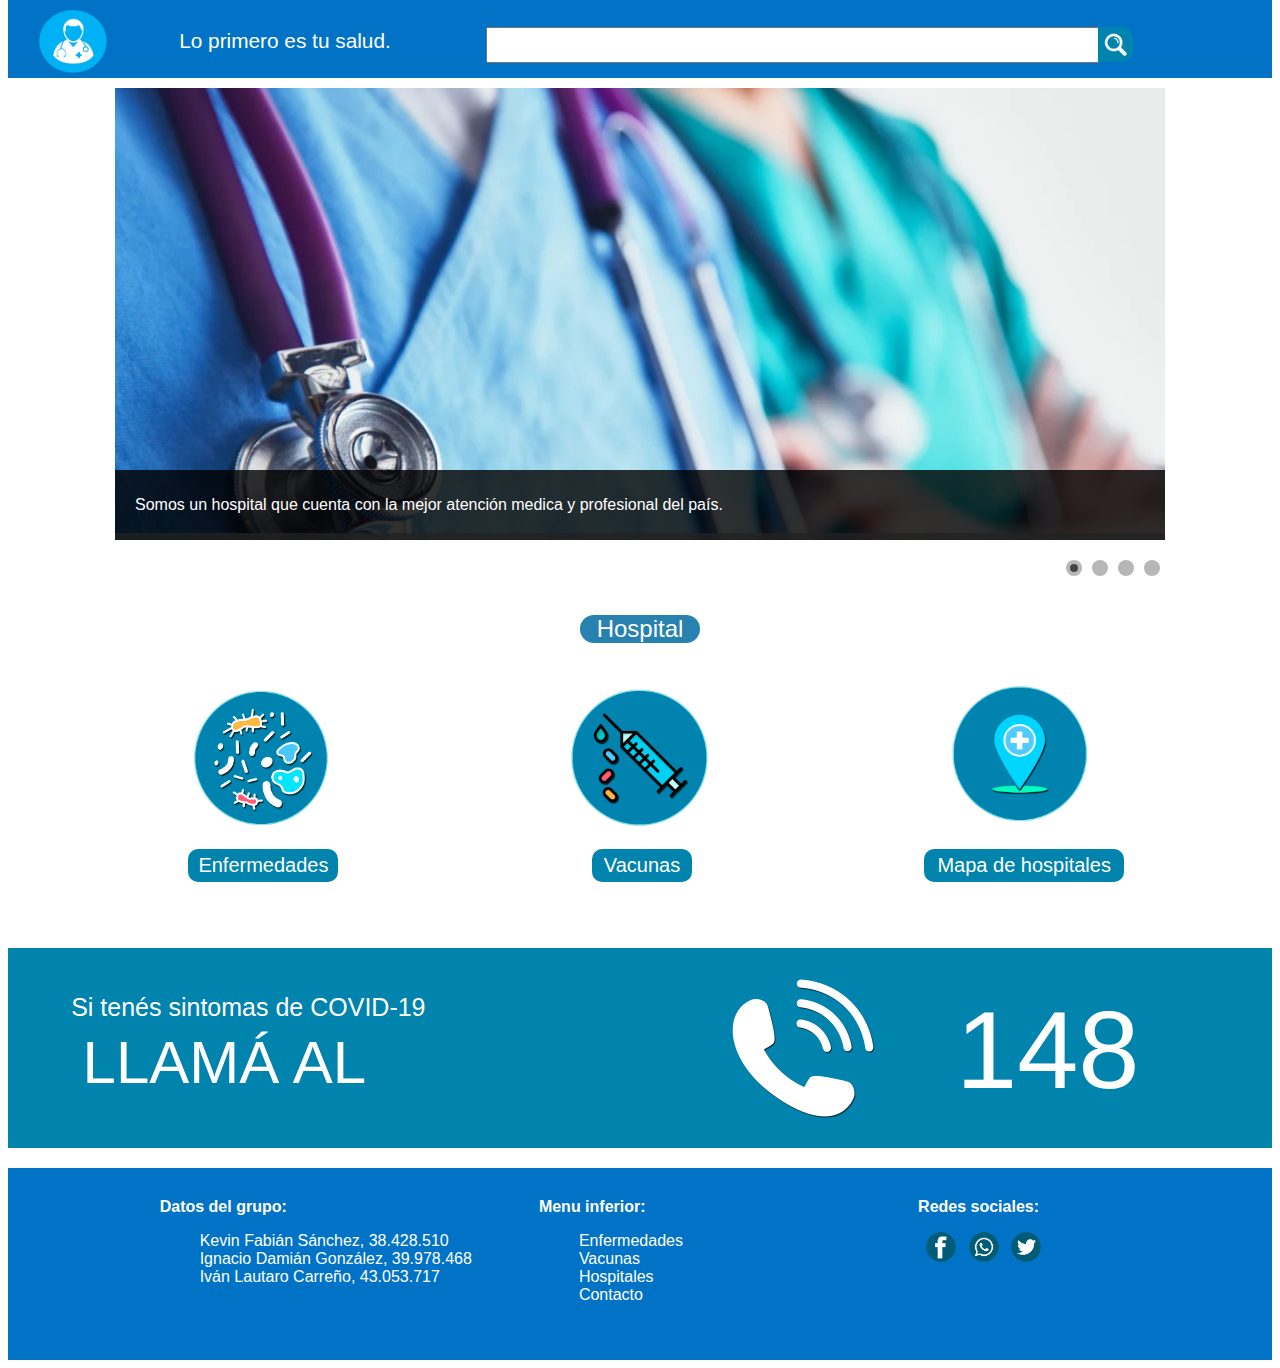
<file: index.html>
<!DOCTYPE html>
<html lang="es">

<head>
  <meta charset="UTF-8">
  <title>Lo primero es tu salud</title>
  <link rel="stylesheet" href="css\carrusel.css">
  <link rel="stylesheet" media="(min-width: 1024px)" href="css\index.css">
  <link rel="stylesheet" media="(min-width: 800px) and (max-width: 1023px)" href="css\indexPcLow.css">
  <link rel="stylesheet" media="(max-width: 799px)" href="css\indexMobile.css">
  <script src="js/jquery-3.5.1.min.js"></script>
  <script src="js/carrusel.js"></script>
</head>

<body>

  <header>
    <div id="img_header">
      <img src="img/Logo.png">
    </div>

    <div id="eslogan">
      <p> Lo primero es tu salud. </p>
    </div>

    <div class="busc_enferm_header">
      <form action="#" method="post" target="_self">
        <datalist id="lista_enfermedades">
          <option value="Miopía">
          <option value="Bronquitis">
          <option value="Diabetes">
          <option value="Caries">
          <option value="COVID-19">
        </datalist>
        <input type="text" list="lista_enfermedades" size="60">
        <input type="image" id="lupa_busc" src="img/Lupa.png" />
      </form>
    </div>
  </header>

  <main>

    <!-- Contiene todas las imagenes del slider y descripciones -->
    <div class="container">
      <div class="camera_wrap">
        <div data-src="img/carrusel1.jpg">
          <img src="img/carrusel1.jpg">
          <div class="camera_caption">
            <p>Somos un hospital que cuenta con la mejor atención medica y profesional del país.</p>
          </div>
        </div>
        <div data-src="img/carrusel2.jpg">
          <img src="img/carrusel2.jpg">
          <div class="camera_caption">
            <p>Tenemos los mejores profesionales trabajando en miles de estudios para obtener resultados lo antes posible.</p>
          </div>
        </div>
        <div data-src="img/carrusel3.jpg">
          <img src="img/carrusel3.jpg">
          <div class="camera_caption">
            <p>Contamos con una excelente atención y de rápido diagnostico. (No olvides que puedes hacerte un sencillo test de COVID-19 <a id="sliderCovid" href="covid19.html">aquí mismo</a>)</p>
          </div>
        </div>
        <div data-src="img/carrusel4.jpg">
          <img src="img/carrusel4.jpg">
          <div class="camera_caption">
            <p>Proporcionamos atención de distintas especializades, desde psiquiatría hasta cirugía.</p>
          </div>
        </div>
      </div>
    </div>

    <section>
      <p id="titulo"> Hospital </p>
      <div class="imgs_enfermedades">
        <img id="img_enf" src="img/Logo Enfermedad.png">
        <a class="text_enfMobile" href="enfermedades.html">
          <li class="text_enfMobile"> Enfermedades </li>
        </a>
        <img id="img_vac" src="img/Logo Vacuna.png">
        <a class="text_vacMobile" href="vacunacion.html">
          <li class="text_vacMobile"> Vacunas </li>
        </a>
        <img id="img_map" src="img/Logo Mapa.png">
        <a class="text_mapMobile" href="hospitales.html">
          <li class="text_mapMobile"> Mapa de hospitales </li>
      </div>

      <div class="text_enfermedades">
        <ul class="text_enf">
          <a class="text_enf" href="enfermedades.html">
            <li class="text_enf"> Enfermedades </li>
          </a>
        </ul>
        <ul class="text_vac">
          <a class="text_vac" href="vacunacion.html">
            <li class="text_vac"> Vacunas </li>
          </a>
        </ul>
        <ul class="text_map">
          <a class="text_map" href="hospitales.html">
            <li class="text_map"> Mapa de hospitales </li>
          </a>
        </ul>
      </div>
    </section>

    <section>
      <div class="sec_num">
        <p id="text_sint"> Si tenés sintomas de COVID-19</p>
        <p id="text_tel"> LLAMÁ AL </p>
        <p id="text_num"> 148 </p>
        <img id="img_tel" src="img/Telefono.png">
      </div>
    </section>

  </main>

  <footer>
    <div class="texto_al_pie">
      <div class="datos_grupo">
        <li class="negrita_inf"> Datos del grupo: </li>
        <ol>
          <li> Kevin Fabián Sánchez, 38.428.510</li>
          <li> Ignacio Damián González, 39.978.468 </li>
          <li> Iván Lautaro Carreño, 43.053.717 </li>
        </ol>
      </div>

      <div class="menu_inferior">
        <li class="negrita_inf"> Menu inferior: </li>
        <ol>
          <li><a href="enfermedades.html"> Enfermedades </a></li>
          <li><a href="vacunacion.html"> Vacunas </a></li>
          <li><a href="hospitales.html"> Hospitales </a></li>
          <li><a href="contacto.html"> Contacto </a></li>
        </ol>
      </div>

      <div class="redes_inferior">
        <li class="negrita_inf"> Redes sociales: </li>
        <ol>
          <div class="img_redes">
            <div id="img_facebook">
              <a href="#"><img src="img/Logo Facebook.png"></a>
            </div>
            <div id="img_whatsapp">
              <a href="#"><img src="img/Logo Whatsapp.png"></a>
            </div>
            <div id="img_twitter">
              <a href="#"><img src="img/Logo Twitter.png"></a>
            </div>
          </div>
      </div>
    </div>

  </footer>

</body>

</html>
</file>
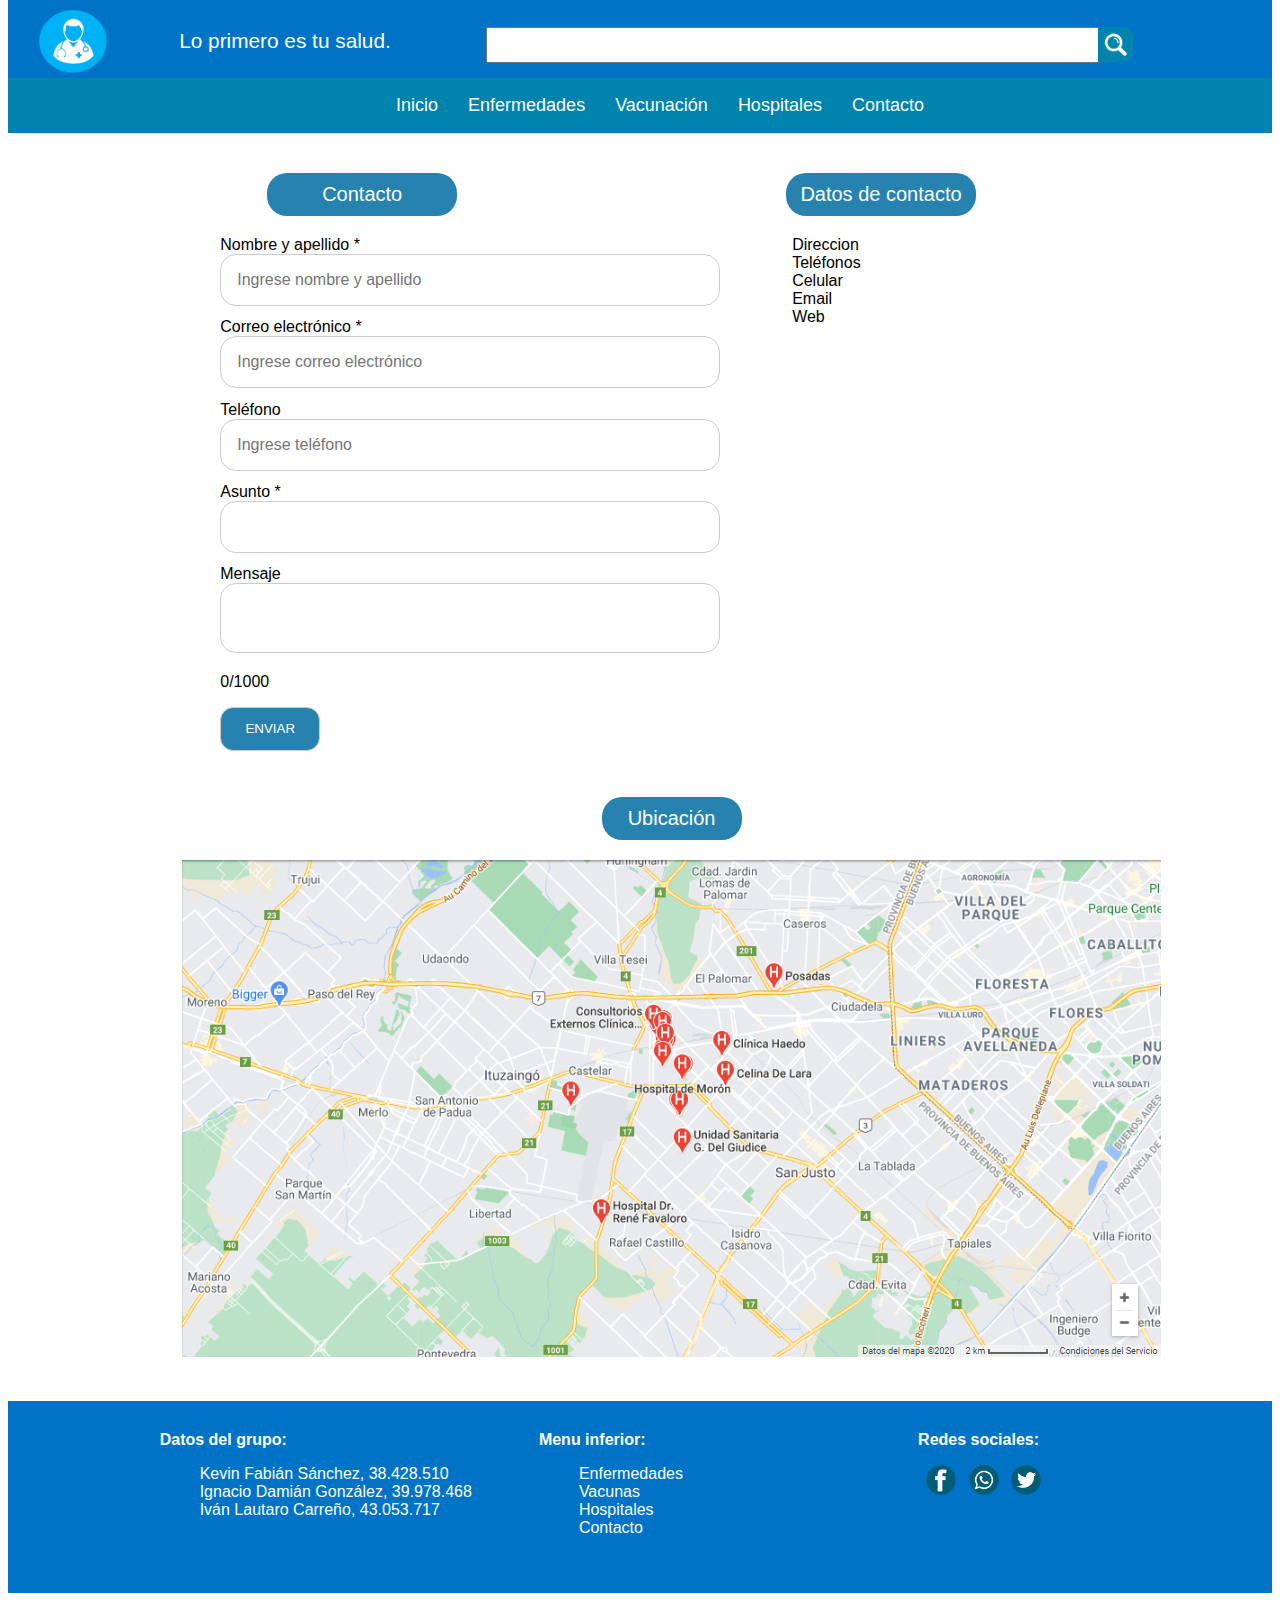
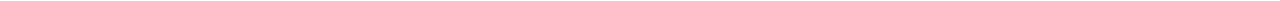
<file: contacto.html>
<!DOCTYPE html>
<html lang="es">

<head>
	<meta charset="utf-8">
	<title>Formulario de Contacto</title>
	<link rel="stylesheet" type="text/css" href="css\index.css">
	<link rel="stylesheet" type="text/css" href="css\contacto.css">
</head>

<body>

	<div id="noscript">
	  <noscript>
	    <p>La página que estás viendo requiere el uso de JavaScript. </p>
	    <p> Si lo has deshabilitado intencionadamente, por favor, vuelve a activarlo.</p>
	  </noscript>
	</div>

	<header>
		<div id="img_header">
			<img src="img/Logo.png">
		</div>

		<div id="eslogan">
			<p> Lo primero es tu salud. </p>
		</div>

		<div class="busc_enferm_header">
			<form action="#" method="post" target="_self">
				<datalist id="lista_enfermedades">
					<option value="Miopía">
					<option value="Bronquitis">
					<option value="Diabetes">
					<option value="Caries">
					<option value="COVID-19">
				</datalist>
				<input type="text" list="lista_enfermedades" size="60">
				<input type="image" id="lupa_busc" src="img/Lupa.png" />
			</form>
		</div>
	</header>

	<nav class="nav_paginas">
		<ul>
			<li><a href="index.html"> Inicio </a></li>
			<li><a href="enfermedades.html"> Enfermedades </a></li>
			<li><a href="vacunacion.html"> Vacunación </a></li>
			<li><a href="hospitales.html"> Hospitales </a></li>
			<li><a href="contacto.html"> Contacto </a></li>
		</ul>
	</nav>

	<main>
		<div class="wrapper">
			<section class="formulariocontacto">
				<span class="textocontactoformulario">
					<p>Contacto</p>
				</span>

				<div class="formulario">
					<form methord="post" autocomplete="off">
						<!--Arreglar el requerimiento al enviar -->
						<label for="nomyapel">Nombre y apellido *</label>
						<input type="text" id="nomyapel" maxlength="100" placeholder="Ingrese nombre y apellido" required>

						<label for="correo">Correo electrónico *</label>
						<input type="email" id="correo" placeholder="Ingrese correo electrónico" required>

						<label for="telefono">Teléfono</label>
						<input type="tel" id="telefono" placeholder="Ingrese teléfono" required>

						<label for="asunto" class="titulo_contacto">Asunto *</label>
						<input type="text" id="asunto" maxlength="100" required>

						<label for="mensaje" class="titulo_contacto">Mensaje</label>
						<textarea maxlength="1000" id="mensaje" required></textarea>
						<p id="caracteresRestantes">0/1000</p>

						<button type="submit" value="Enviar" id="boton_enviar_formulario">ENVIAR</button>

					</form>
				</div>
			</section>

			<section class="datoscontacto">
				<div class="textoydatos">
					<div class="textocontacto">
						<p>Datos de contacto</p>
					</div>
					<ul>
						<li>
							Direccion
						</li>
						<li>
							Teléfonos
						</li>
						<li>
							Celular
						</li>
						<li>
							Email
						</li>
						<li>
							Web
						</li>
					</ul>
				</div>
			</section>

			<section class="ubicacionymapa">
				<span class="textoubicacion">
					<p>
						Ubicación
					</p>
				</span>
				<div class="imagenmapa">
					<img src="img/foto_mapa_hospitales.png">
				</div>
			</section>
		</div>



	</main>

	<footer>

		<div class="texto_al_pie">
			<div class="datos_grupo">
				<li class="negrita_inf"> Datos del grupo: </li>
				<ol>
					<li> Kevin Fabián Sánchez, 38.428.510</li>
					<li> Ignacio Damián González, 39.978.468 </li>
					<li> Iván Lautaro Carreño, 43.053.717 </li>
				</ol>
			</div>

			<div class="menu_inferior">
				<li class="negrita_inf"> Menu inferior: </li>
				<ol>
					<li><a href="enfermedades.html"> Enfermedades </a></li>
					<li><a href="vacunacion.html"> Vacunas </a></li>
					<li><a href="hospitales.html"> Hospitales </a></li>
					<li><a href="contacto.html"> Contacto </a></li>
				</ol>
			</div>

			<div class="redes_inferior">
				<li class="negrita_inf"> Redes sociales: </li>
				<ol>
					<div class="img_redes">
						<div id="img_facebook">
							<a href="#"><img src="img/Logo Facebook.png"></a>
						</div>
						<div id="img_whatsapp">
							<a href="#"><img src="img/Logo Whatsapp.png"></a>
						</div>
						<div id="img_twitter">
							<a href="#"><img src="img/Logo Twitter.png"></a>
						</div>
					</div>
			</div>
		</div>

	</footer>

	<script type="text/javascript" src="js\contacto.js"></script>
</body>

</html>
</file>
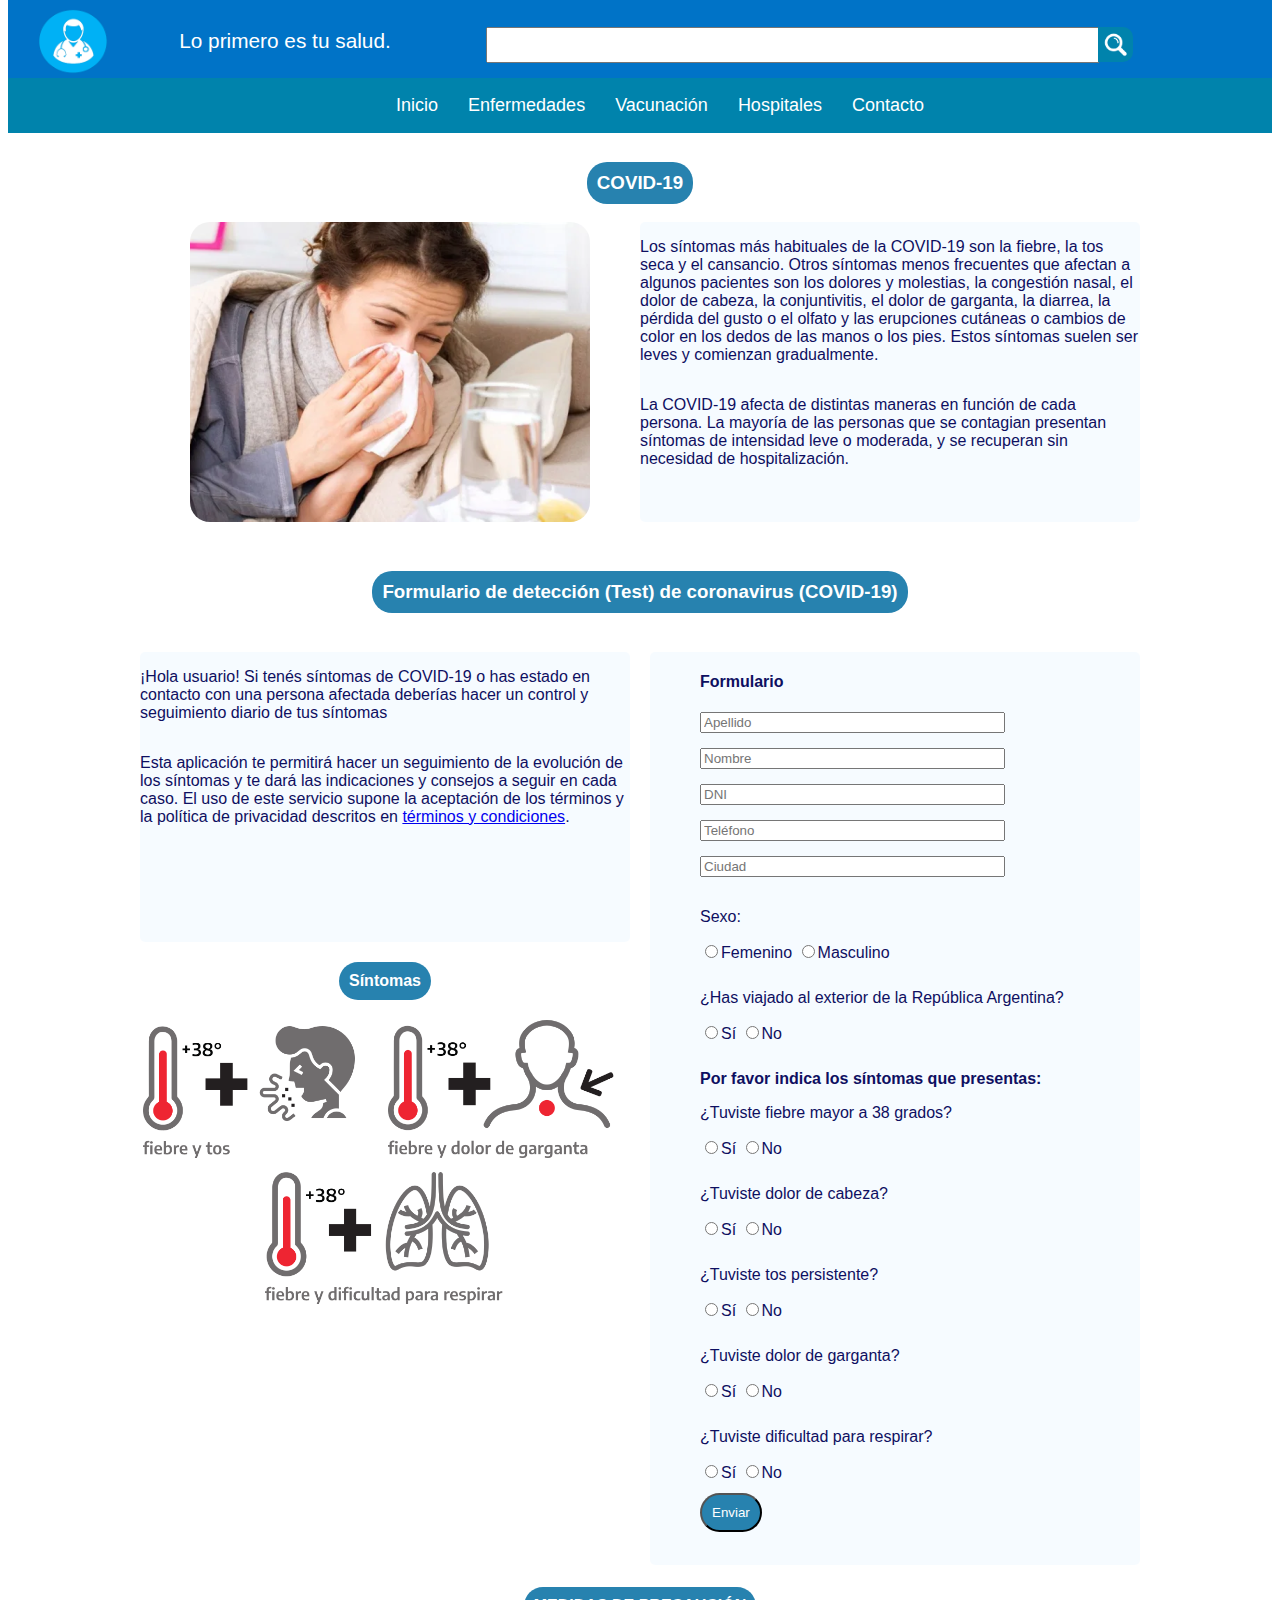
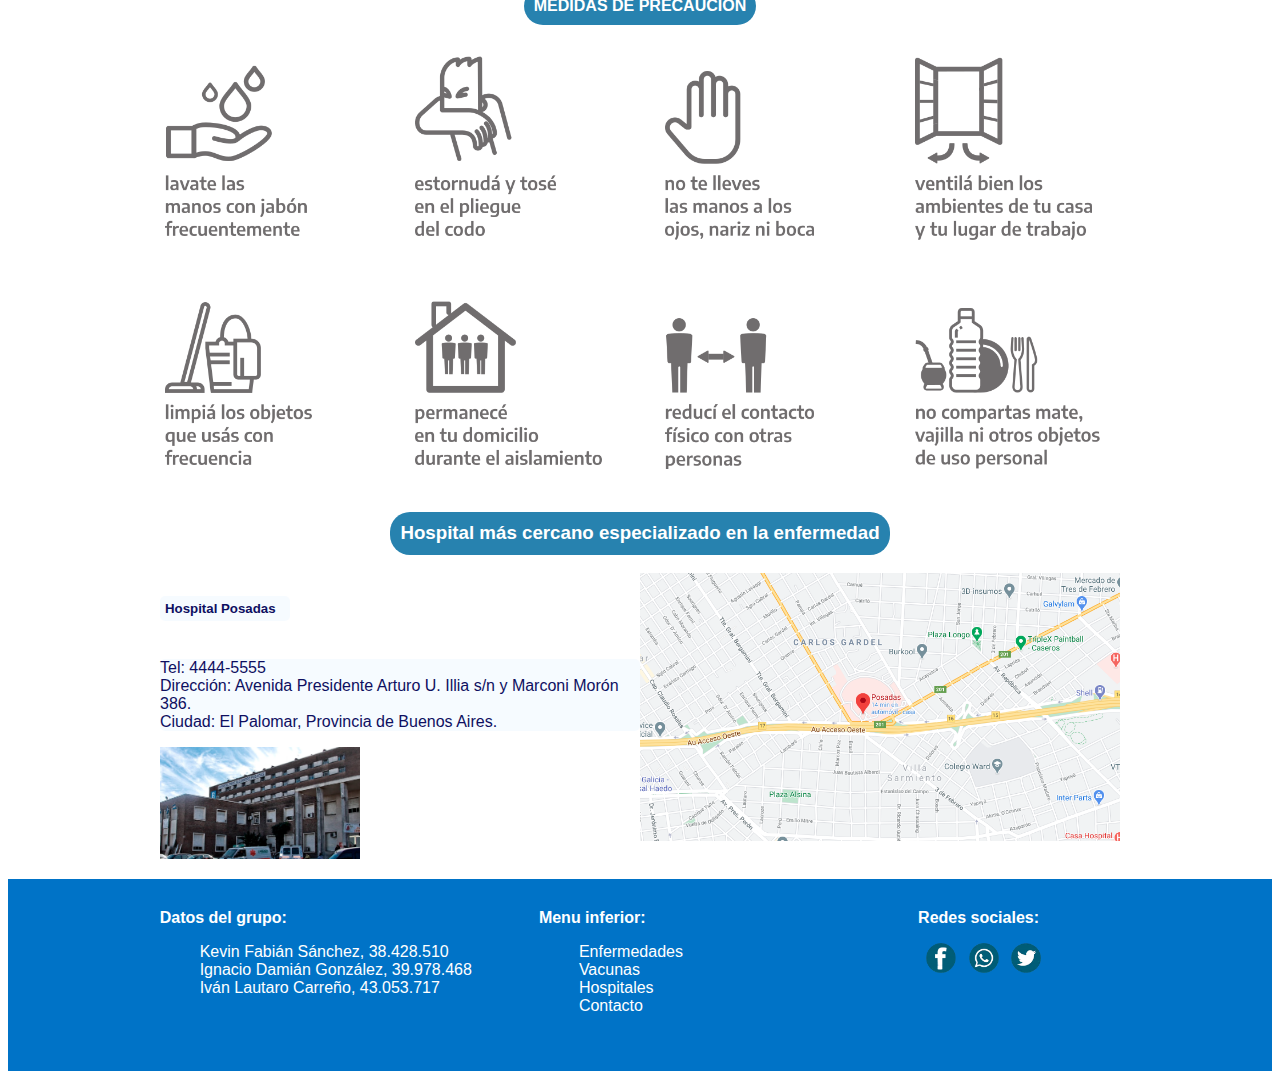
<file: covid19.html>
<!DOCTYPE html>
<html lang="es">

<head>
  <meta charset="UTF-8">
  <title>Lo primero es tu salud</title>
  <!-- enlaces a CSS -->
  <link rel="stylesheet" type="text/css" href="css\index.css">
  <link rel="stylesheet" type="text/css" href="css\covid19.css">
</head>

<body>

<div id="noscript">
  <noscript>
    <p>La página que estás viendo requiere el uso de JavaScript. </p>
    <p> Si lo has deshabilitado intencionadamente, por favor, vuelve a activarlo.</p>
  </noscript>
</div>

  <!-- Header -->
  <header>
    <!-- Logotipo en header -->
    <div id="img_header">
      <img src="img/Logo.png">
    </div>
    <!-- Slogan en header -->
    <div id="eslogan">
      <p> Lo primero es tu salud. </p>
    </div>
    <!-- Buscador en header -->
    <div class="busc_enferm_header">
      <form action="#" method="post" target="_self">
        <!-- Opciones predefinidas desplegables en buscador -->
        <datalist id="lista_enfermedades">
          <option value="Miopía">
          <option value="Bronquitis">
          <option value="Diabetes">
          <option value="Caries">
          <option value="COVID-19">
        </datalist>
        <!-- Caja del buscador -->
        <input type="text" list="lista_enfermedades" size="60">
        <input type="image" id="lupa_busc" src="img/Lupa.png" />
      </form>
    </div>
  </header>
  <!-- Navegacion de secciones -->
  <nav class="nav_paginas">
    <ul>
      <li><a href="index.html"> Inicio </a></li>
      <li><a href="enfermedades.html"> Enfermedades </a></li>
      <li><a href="vacunacion.html"> Vacunación </a></li>
      <li><a href="hospitales.html"> Hospitales </a></li>
      <li><a href="contacto.html"> Contacto </a></li>
    </ul>
  </nav>

  <!-- Container principal -->
  <div class="container">
    <main>

      <!-- Titulo, imagen y texto principal, sobre el COVID-19 -->
      <section class="enfermedad">
        <div class="enfermedad-titulo">
          <h3>COVID-19</h3>
        </div>
        <div class="enfermedad-img">
          <img src="img/img-enfermedad.png" alt="imagen enfermedad">
        </div>
        <div class="enfermedad-descripcion">
          <p>Los síntomas más habituales de la COVID-19 son la fiebre, la tos seca y el cansancio. Otros síntomas menos frecuentes que afectan a algunos pacientes son los dolores y molestias, la congestión nasal, el dolor de cabeza, la conjuntivitis,
            el dolor de garganta, la diarrea, la pérdida del gusto o el olfato y las erupciones cutáneas o cambios de color en los dedos de las manos o los pies. Estos síntomas suelen ser leves y comienzan gradualmente.
          <p>
            La COVID-19 afecta de distintas maneras en función de cada persona. La mayoría de las personas que se contagian presentan síntomas de intensidad leve o moderada, y se recuperan sin necesidad de hospitalización.
          </p>
          </p>
        </div>
      </section>

      <!-- Titulo del formulario de COVID-19, explicación del funcionamiento, imágenes de síntomas, y el formulario en sí -->
      <section class="formulario">
        <div class="formulario-titulo">
          <h3>Formulario de detección (Test) de coronavirus (COVID-19)</h3>
        </div>
        <div class="formulario-explicacion">
          <p>¡Hola usuario! Si tenés síntomas de COVID-19 o has estado en contacto con una persona afectada deberías hacer un control y seguimiento diario de tus síntomas</p>
          <p>Esta aplicación te permitirá hacer un seguimiento de la evolución de los síntomas y te dará las indicaciones y consejos a seguir en cada caso.
            El uso de este servicio supone la aceptación de los términos y la política de privacidad descritos en <a href="#"> términos y condiciones</a>.
          </p>
        </div>
        <!-- Inputs del formulario -->
        <div class="formulario-input">
          <h4>Formulario</h4>
          <form id="formulario" action="#" name="formulario" method="post">
            <input type="text" id="apellido" name="apellido" size="35" placeholder="Apellido" />

            <input type="text" id="nombre" name="nombre" size="35" placeholder="Nombre" />

            <input type="text" id="dni" name="dni" size="35" placeholder="DNI" />

            <input type="tel" id="telefono" name="telefono" size="35" placeholder="Teléfono" />

            <input type="text" id="ciudad" name="ciudad" size="35" placeholder="Ciudad" />

            <p><label for="sexo">Sexo:</label></p>
            <input name="sexo" type="radio" value="femenino" />Femenino
            <input name="sexo" type="radio" value="masculino" />Masculino


            <p><label for="ha-viajado">¿Has viajado al exterior de la República Argentina?</label></p>
            <input name="viaje" type="radio" value="si" id="siViaje" />Sí
            <input name="viaje" type="radio" value="no" id="noViaje" />No

            <div id="pais-visitado">
              <p><label>País visitado: </label></p>
              <select name="pais" id="pais-visitado2">
                <option value="0" selected="selected">Seleccionar país</option>
                <option value="1">Bolivia</option>
                <option value="2">Brasil</option>
                <option value="3">Chile</option>
                <option value="4">Paraguay</option>
                <option value="5">Uruguay</option>
              </select>
            </div>

            <p><b>Por favor indica los síntomas que presentas: </b></p>

            <p><label for="fiebre">¿Tuviste fiebre mayor a 38 grados?</label></p>
            <input name="fiebre" type="radio" value="si" />Sí
            <input name="fiebre" type="radio" value="no" />No

            <p><label for="dolor-de-cabeza">¿Tuviste dolor de cabeza?</label></p>
            <input name="dolor-cabeza" type="radio" value="si" />Sí
            <input name="dolor-cabeza" type="radio" value="no" />No

            <p><label for="tos">¿Tuviste tos persistente?</label></p>
            <input name="tos" type="radio" value="si" />Sí
            <input name="tos" type="radio" value="no" />No

            <p><label for="dolor-garganta">¿Tuviste dolor de garganta?</label></p>
            <input name="dolor-garganta" type="radio" value="si" />Sí
            <input name="dolor-garganta" type="radio" value="no" />No

            <p><label for="dificultad-para-respirar">¿Tuviste dificultad para respirar?</label></p>
            <input name="dificultad-para-respirar" type="radio" value="si" id="siDificultadRespirar" />Sí
            <input name="dificultad-para-respirar" type="radio" value="no" id="noDificultadRespirar" />No

            <input id="direccion" type="text" name="direccion" placeholder="Dirección" size="35" />

            <!-- Se agrega un botón para la aceptación de términos y condiciones
            <div class="condiciones">
              <input type="checkbox" name="condiciones" id="condiciones">
              <label for="condiciones">He leído y acepto los <a href="#"> términos y condiciones</a>.</label>
            </div>  -->
            <input id="enviar" type="button" value="Enviar" />
            <!-- Mensajes se implementan con javascript en los siguientes divs, según exito o error en completado de formulario -->
            <div id="mensajeExito" class="exito"></div>
            <div id="mensajeError" class="error"></div>
            <br>
            <div id="mensajeSintomas" class="mensajeSintomas"></div>
          </form>
        </div>

        <!-- Imagenes de síntomas -->
        <div class="formulario-sintomas">
          <div class="formulario-sintomas-titulo">
            <b>Síntomas</b>
          </div>
          <div class="formulario-sintomas-img-1"><img src="img/23-fiebre-tos.png" alt="" id="formulario-img-1"></div>
          <div class="formulario-sintomas-img-2"><img src="img/24-fiebre-dolor-garganta.png" alt="" id="formulario-img-2"></div>
          <div class="formulario-sintomas-img-3"><img src="img/25-fiebre-dificultad-respirar.png" alt="" id="formulario-img-3"></div>
        </div>
      </section>

      <!-- Sección de recomendaciones, con imágenes. -->
      <section class="medidas-precaucion">
        <div class="medidas-title">
          <h4>MEDIDAS DE PRECAUCIÓN</h4>
        </div>
        <div class="medidas-img">
          <img src="img/14-lavarse-manos.png" alt="">
        </div>
        <div class="medidas-img">
          <img src="img/15-estornudar.png" alt="">
        </div>
        <div class="medidas-img">
          <img src="img/16-tocar-nariz.png" alt="">
        </div>
        <div class="medidas-img">
          <img src="img/17-ventilar.png" alt="">
        </div>
        <div class="medidas-img">
          <img src="img/18-limpiar-objetos.png" alt="">
        </div>
        <div class="medidas-img">
          <img src="img/19-permanecer-domicilio.png" alt="">
        </div>
        <div class="medidas-img">
          <img src="img/20-reducir-contacto.png" alt="">
        </div>
        <div class="medidas-img">
          <img src="img/21-no-compartir-mate.png" alt="">
        </div>
      </section>

      <!-- Sección de hospital mas cercano, con su titulo, descripcion del hospital mas cercano y mapa -->
      <section class="hospital-cercano">
        <!-- Título -->
        <div class="hospital-title">
          <h3>Hospital más cercano especializado en la enfermedad</h3>
        </div>
        <!-- Datos hospital -->
        <div class="hospital-mas-cercano">
          <h5 id="h5">Hospital Posadas</h5>
          <p>Tel: 4444-5555
            <br>
            Dirección: Avenida Presidente Arturo U. Illia s/n y Marconi Morón 386.
            <br>
            Ciudad: El Palomar, Provincia de Buenos Aires.
          </p>
          <!-- Imagen hospital -->
          <img src="img/hospital-posadas.png" alt="">
        </div>
        <!-- Mapa Hospital -->
        <div class="hospital-mapa">
          <img src="img/hospital-posadas-mapa.png" alt="">
        </div>
      </section>
    </main>
  </div>
  <footer>

    <!-- Footer -->
    <div class="texto_al_pie">
      <!-- Datos de integrantes -->
      <div class="datos_grupo">
        <li class="negrita_inf"> Datos del grupo: </li>
        <ol>
          <li> Kevin Fabián Sánchez, 38.428.510</li>
          <li> Ignacio Damián González, 39.978.468 </li>
          <li> Iván Lautaro Carreño, 43.053.717 </li>
        </ol>
      </div>
      <!-- Menu de navegacion del footer -->
      <div class="menu_inferior">
        <li class="negrita_inf"> Menu inferior: </li>
        <ol>
          <li><a href="enfermedades.html"> Enfermedades </a></li>
          <li><a href="vacunacion.html"> Vacunas </a></li>
          <li><a href="hospitales.html"> Hospitales </a></li>
          <li><a href="contacto.html"> Contacto </a></li>
        </ol>
      </div>
      <!-- Enlaces a redes sociales -->
      <div class="redes_inferior">
        <li class="negrita_inf"> Redes sociales: </li>
        <ol>
          <div class="img_redes">
            <div id="img_facebook">
              <a href="#"><img src="img/Logo Facebook.png"></a>
            </div>
            <div id="img_whatsapp">
              <a href="#"><img src="img/Logo Whatsapp.png"></a>
            </div>
            <div id="img_twitter">
              <a href="#"><img src="img/Logo Twitter.png"></a>
            </div>
          </div>
      </div>
    </div>
    <!-- Script al JS de la sección, con sus respectivas validaciones de datos de formulario -->
    <script src="js/covid19.js"></script>
  </footer>
</body>

</html>
</file>
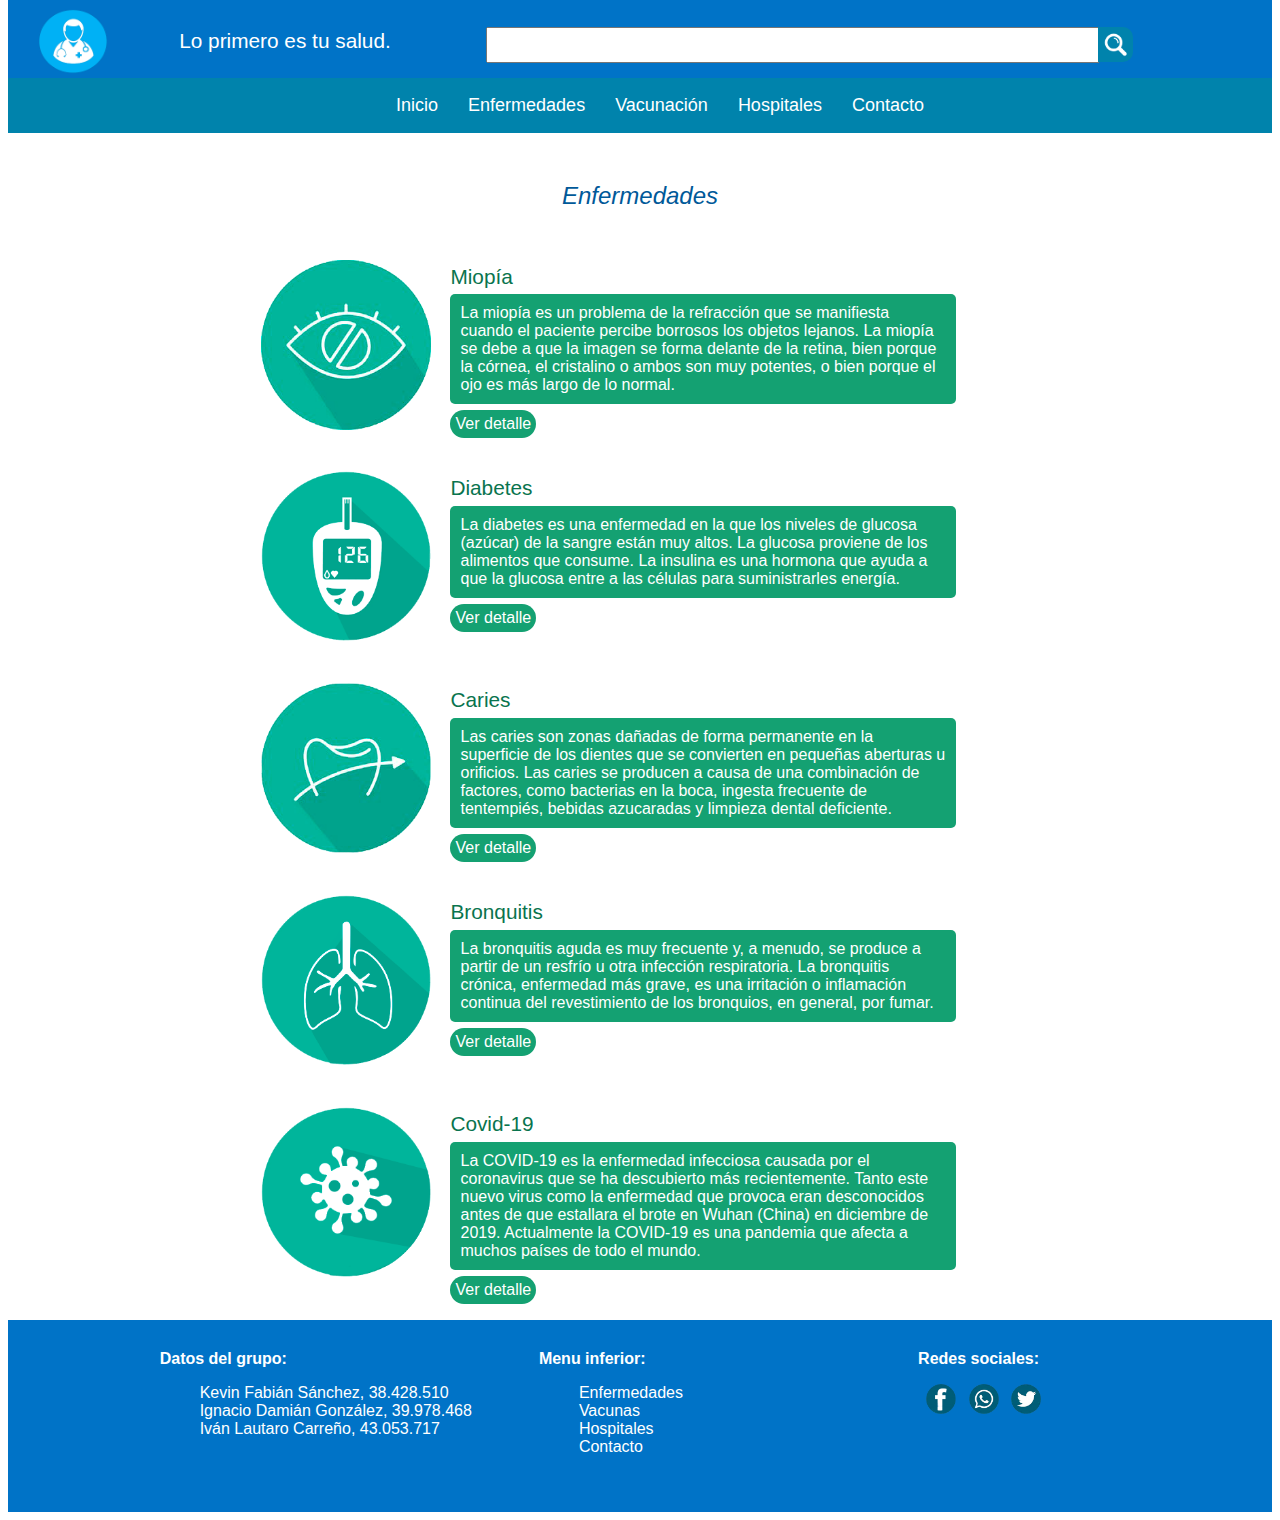
<file: enfermedades.html>
<!DOCTYPE html>
<html lang="es">

<head>
  <meta charset="UTF-8">
  <title>Enfermedades</title>
  <link rel="stylesheet" type="text/css" href="css\index.css">
  <link rel="stylesheet" type="text/css" href="css\enfermedades.css">
</head>

<body>

  <header>
    <div id="img_header">
      <img src="img/Logo.png">
    </div>

    <div id="eslogan">
      <p> Lo primero es tu salud. </p>
    </div>

    <div class="busc_enferm_header">
      <form action="#" method="post" target="_self">
        <datalist id="lista_enfermedades">
          <option value="Miopía">|https://atom.io/packages/atom-live-server
          <option value="Bronquitis">
          <option value="Diabetes">
          <option value="Caries">
          <option value="COVID-19">
        </datalist>
        <input type="text" list="lista_enfermedades" size="60">
        <input type="image" id="lupa_busc" src="img/Lupa.png" />
      </form>
    </div>
  </header>

  <nav class="nav_paginas">
    <ul>
      <li><a href="index.html"> Inicio </a></li>
      <li><a href="enfermedades.html"> Enfermedades </a></li>
      <li><a href="vacunacion.html"> Vacunación </a></li>
      <li><a href="hospitales.html"> Hospitales </a></li>
      <li><a href="contacto.html"> Contacto </a></li>
    </ul>
  </nav>

  <main>

    <section class="section">

      <div class="titulo">
        <p> Enfermedades </p>
      </div>

      <div class="enfermedad1_img">
        <img src="img/Ojo.png">
      </div>

      <div class="enfermedad1">
        <p class="nombre_enfermedad"> Miopía </p>
        <p class="desc_enfermedad"> La miopía es un problema de la refracción que se manifiesta cuando el paciente percibe borrosos los objetos lejanos. La miopía se debe a que la imagen se forma delante de la retina, bien porque la córnea, el
          cristalino o ambos son muy potentes, o bien porque el ojo es más largo de lo normal. </p>
        <a href="covid19.html" class="detalle_enfermedad">
          <p class="text_detalle_enfermedad"> Ver detalle </p>
        </a>
      </div>

      <div class="enfermedad2_img">
        <img src="img/Diabetes.png">
      </div>

      <div class="enfermedad2">
        <p class="nombre_enfermedad"> Diabetes </p>
        <p class="desc_enfermedad"> La diabetes es una enfermedad en la que los niveles de glucosa (azúcar) de la sangre están muy altos. La glucosa proviene de los alimentos que consume. La insulina es una hormona que ayuda a que la glucosa entre a
          las células para suministrarles energía. </p>
        <a href="covid19.html" class="detalle_enfermedad">
          <p class="text_detalle_enfermedad"> Ver detalle </p>
        </a>
      </div>

      <div class="enfermedad3_img">
        <img src="img/Caries.png">
      </div>

      <div class="enfermedad3">
        <p class="nombre_enfermedad"> Caries </p>
        <p class="desc_enfermedad"> Las caries son zonas dañadas de forma permanente en la superficie de los dientes que se convierten en pequeñas aberturas u orificios. Las caries se producen a causa de una combinación de factores, como bacterias en
          la boca, ingesta frecuente de tentempiés, bebidas azucaradas y limpieza dental deficiente. </p>
        <a href="covid19.html" class="detalle_enfermedad">
          <p class="text_detalle_enfermedad"> Ver detalle </p>
        </a>
      </div>

      <div class="enfermedad4_img">
        <img src="img/Bronquitis.png">
      </div>

      <div class="enfermedad4">
        <p class="nombre_enfermedad"> Bronquitis </p>
        <p class="desc_enfermedad"> La bronquitis aguda es muy frecuente y, a menudo, se produce a partir de un resfrío u otra infección respiratoria. La bronquitis crónica, enfermedad más grave, es una irritación o inflamación continua del
          revestimiento de los bronquios, en general, por fumar. </p>
        <a href="covid19.html" class="detalle_enfermedad">
          <p class="text_detalle_enfermedad"> Ver detalle </p>
        </a>
      </div>

      <div class="enfermedad5_img">
        <img src="img/Covid.png">
      </div>

      <div class="enfermedad5">
        <p class="nombre_enfermedad"> Covid-19 </p>
        <p class="desc_enfermedad"> La COVID‑19 es la enfermedad infecciosa causada por el coronavirus que se ha descubierto más recientemente. Tanto este nuevo virus como la enfermedad que provoca eran desconocidos antes de que estallara el brote en
          Wuhan (China) en diciembre de 2019. Actualmente la COVID‑19 es una pandemia que afecta a muchos países de todo el mundo. </p>
        <a href="covid19.html" class="detalle_enfermedad">
          <p class="text_detalle_enfermedad"> Ver detalle </p>
        </a>
      </div>

    </section>

  </main>

  <footer>

    <div class="texto_al_pie">
      <div class="datos_grupo">
        <li class="negrita_inf"> Datos del grupo: </li>
        <ol>
          <li> Kevin Fabián Sánchez, 38.428.510</li>
          <li> Ignacio Damián González, 39.978.468 </li>
          <li> Iván Lautaro Carreño, 43.053.717 </li>
        </ol>
      </div>

      <div class="menu_inferior">
        <li class="negrita_inf"> Menu inferior: </li>
        <ol>
          <li><a href="enfermedades.html"> Enfermedades </a></li>
          <li><a href="vacunacion.html"> Vacunas </a></li>
          <li><a href="hospitales.html"> Hospitales </a></li>
          <li><a href="contacto.html"> Contacto </a></li>
        </ol>
      </div>

      <div class="redes_inferior">
        <li class="negrita_inf"> Redes sociales: </li>
        <ol>
          <div class="img_redes">
            <div id="img_facebook">
              <a href="#"><img src="img/Logo Facebook.png"></a>
            </div>
            <div id="img_whatsapp">
              <a href="#"><img src="img/Logo Whatsapp.png"></a>
            </div>
            <div id="img_twitter">
              <a href="#"><img src="img/Logo Twitter.png"></a>
            </div>
          </div>
      </div>
    </div>



  </footer>
</body>

</html>
</file>
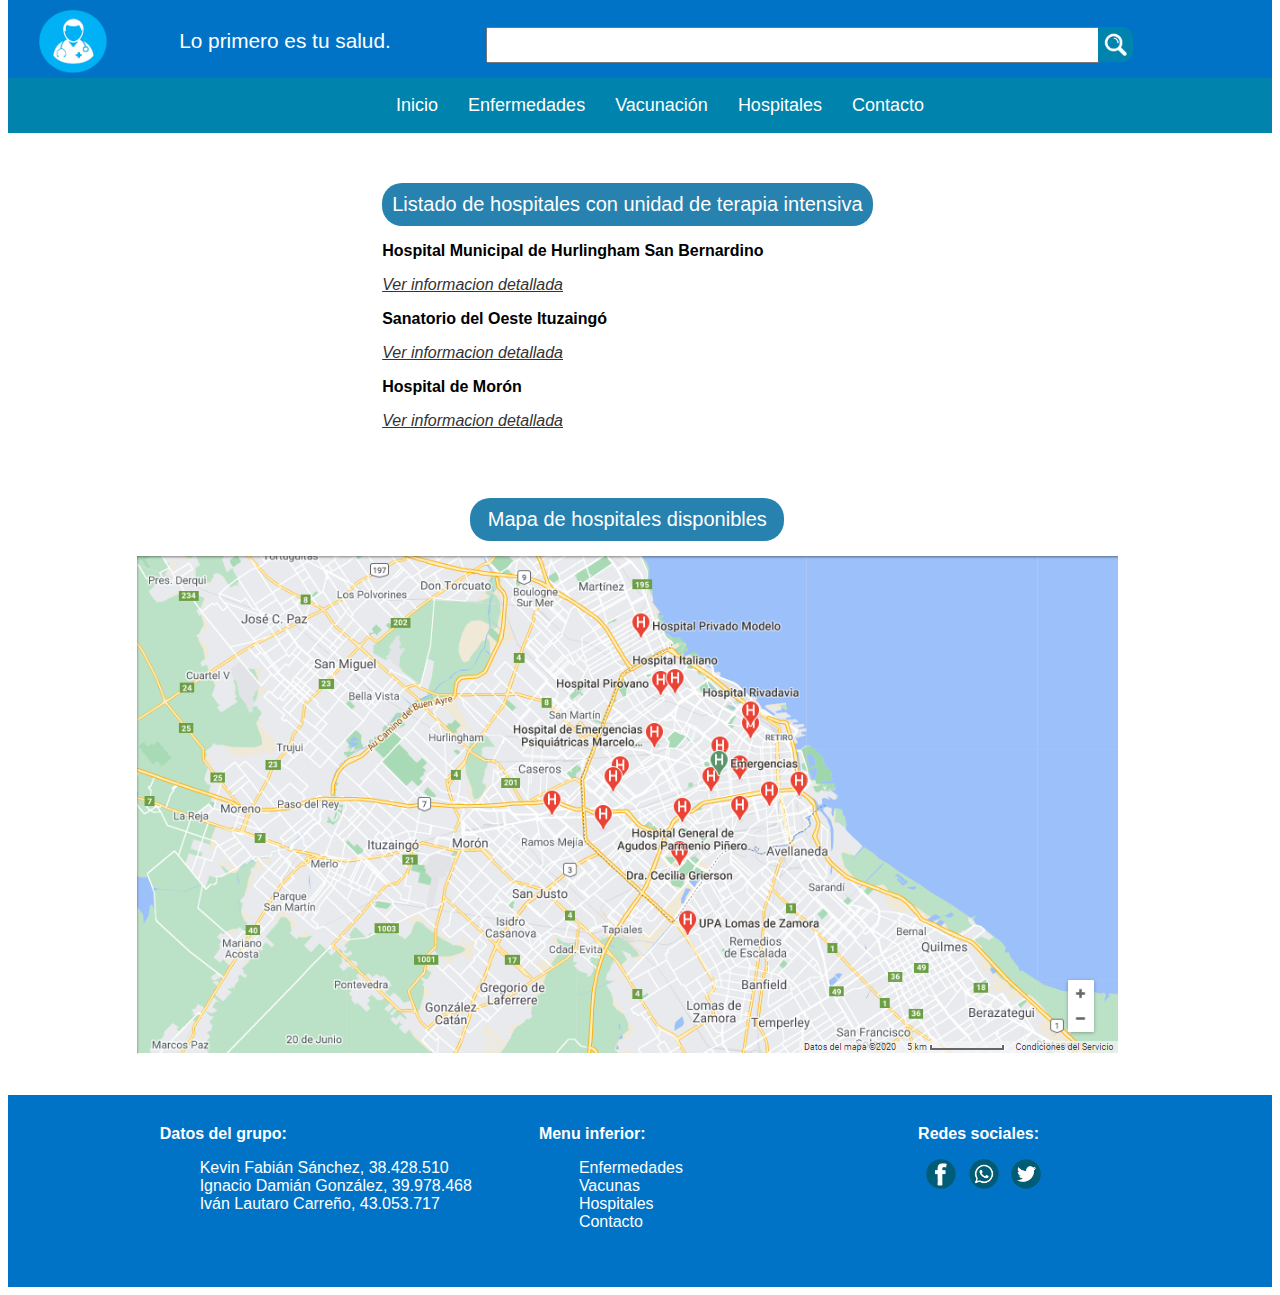
<file: hospitales.html>
<!DOCTYPE html>
<html lang="es">

<head>
	<meta charset="utf-8">
	<link rel="stylesheet" type="text/css" href="css\index.css">
	<link rel="stylesheet" type="text/css" href="css\hospital.css">
	<script type="text/javascript" src="js/jquery-3.5.1.min.js"></script>
	<script type="text/javascript" src="js/hospitales.js"></script>
	<title>Mapa de Hospitales</title>
</head>

<body>

	<header>
		<div id="img_header">
			<img src="img/Logo.png">
		</div>

		<div id="eslogan">
			<p> Lo primero es tu salud. </p>
		</div>

		<div class="busc_enferm_header">
			<form action="#" method="post" target="_self">
				<datalist id="lista_enfermedades">
					<option value="Miopía">
					<option value="Bronquitis">
					<option value="Diabetes">
					<option value="Caries">
					<option value="COVID-19">
				</datalist>
				<input type="text" list="lista_enfermedades" size="60">
				<input type="image" id="lupa_busc" src="img/Lupa.png" />
			</form>
		</div>
	</header>

	<nav class="nav_paginas">
		<ul>
			<li><a href="index.html"> Inicio </a></li>
			<li><a href="enfermedades.html"> Enfermedades </a></li>
			<li><a href="vacunacion.html"> Vacunación </a></li>
			<li><a href="hospitales.html"> Hospitales </a></li>
			<li><a href="contacto.html"> Contacto </a></li>
		</ul>
	</nav>

	<main>
		<section class="listado">
			<span>
				<p class="textolistado">
					Listado de hospitales con unidad de terapia intensiva
				</p>
			</span>
			<div class="hospitales-mas-info">
				<p class="nombres">Hospital Municipal de Hurlingham San Bernardino</p>
				<a href="#infohurlingham" name="modal" class="ver-info">Ver informacion detallada</a>
				<div id="boxes">
					<div id="infohurlingham" class="window">
						<h2>Hospital Municipal de Hurlingham San Bernardino</h2>
						<p>Dirección: German Argerich 1650, Hurlingham, Provincia de Buenos Aires</p>
						<p>Localidad: Hurlingham</p>
						<p>Teléfono: 011-4452-1694</p>
						<img id="moron-imagen" src="img/hurlingham.png">
						<a href="#" class="close" />Cerrar</a>
					</div>
					<!-- Mascara para tapar la pantalla -->
					<div id="mask"></div>
				</div>

				<p class="nombres">Sanatorio del Oeste Ituzaingó</p>
				<a href="#infoituzaingo" name="modal" class="ver-info">Ver informacion detallada</a>
				<div id="boxes">
					<div id="infoituzaingo" class="window">
						<h2>Sanatorio del Oeste Ituzaingó</h2>
						<p>Dirección: Gral. Félix Olazábal 319, B1714 FZC, Provincia de Buenos Aires</p>
						<p>Localidad: Ituzaingó</p>
						<p>Teléfono: 0810-333-4411</p>
						<a href="http://www.sanatoriodeloeste.com/" target="_blank" class="ir-a-web">Ir a página web</a>
						<img id="moron-imagen" src="img/ituzaingo.png">
						<a href="#" class="close" />Cerrar</a>
					</div>
					<!-- Mascara para tapar la pantalla -->
					<div id="mask"></div>
				</div>

				<p class="nombres">Hospital de Morón</p>
				<a href="#infomoron" name="modal" class="ver-info">Ver informacion detallada</a>
				<div id="boxes">
					<div id="infomoron" class="window">
						<h2>Hospital de Morón</h2>
						<p>Dirección: Dr. Rodolfo Monte 848, B1708 HPR, Provincia de Buenos Aires</p>
						<p>Localidad: Morón</p>
						<p>Teléfono: 011-4133-4100</p>
						<a href="http://www.moron.gov.ar/nuestra-gestion/salud/hospital-de-moron/" target="_blank" class="ir-a-web">Ir a página web</a>
						<img id="moron-imagen" src="img/moron.png">
						<a href="#" class="close" />Cerrar</a>
					</div>
					<!-- Mascara para tapar la pantalla -->
					<div id="mask"></div>
				</div>
			</div>
		</section>

		<section class="mapa">
			<span>
				<p class="textoubicacion">
					Mapa de hospitales disponibles
				</p>
			</span>
			<div class="imagenmapa">
				<img src="img/mapas_bsas.png">
			</div>
		</section>
	</main>

	<footer>

		<div class="texto_al_pie">
			<div class="datos_grupo">
				<li class="negrita_inf"> Datos del grupo: </li>
				<ol>
					<li> Kevin Fabián Sánchez, 38.428.510</li>
					<li> Ignacio Damián González, 39.978.468 </li>
					<li> Iván Lautaro Carreño, 43.053.717 </li>
				</ol>
			</div>

			<div class="menu_inferior">
				<li class="negrita_inf"> Menu inferior: </li>
				<ol>
					<li><a href="enfermedades.html"> Enfermedades </a></li>
					<li><a href="vacunacion.html"> Vacunas </a></li>
					<li><a href="hospitales.html"> Hospitales </a></li>
					<li><a href="contacto.html"> Contacto </a></li>
				</ol>
			</div>

			<div class="redes_inferior">
				<li class="negrita_inf"> Redes sociales: </li>
				<ol>
					<div class="img_redes">
						<div id="img_facebook">
							<a href="#"><img src="img/Logo Facebook.png"></a>
						</div>
						<div id="img_whatsapp">
							<a href="#"><img src="img/Logo Whatsapp.png"></a>
						</div>
						<div id="img_twitter">
							<a href="#"><img src="img/Logo Twitter.png"></a>
						</div>
					</div>
			</div>
		</div>

	</footer>
</body>

</html>
</file>
